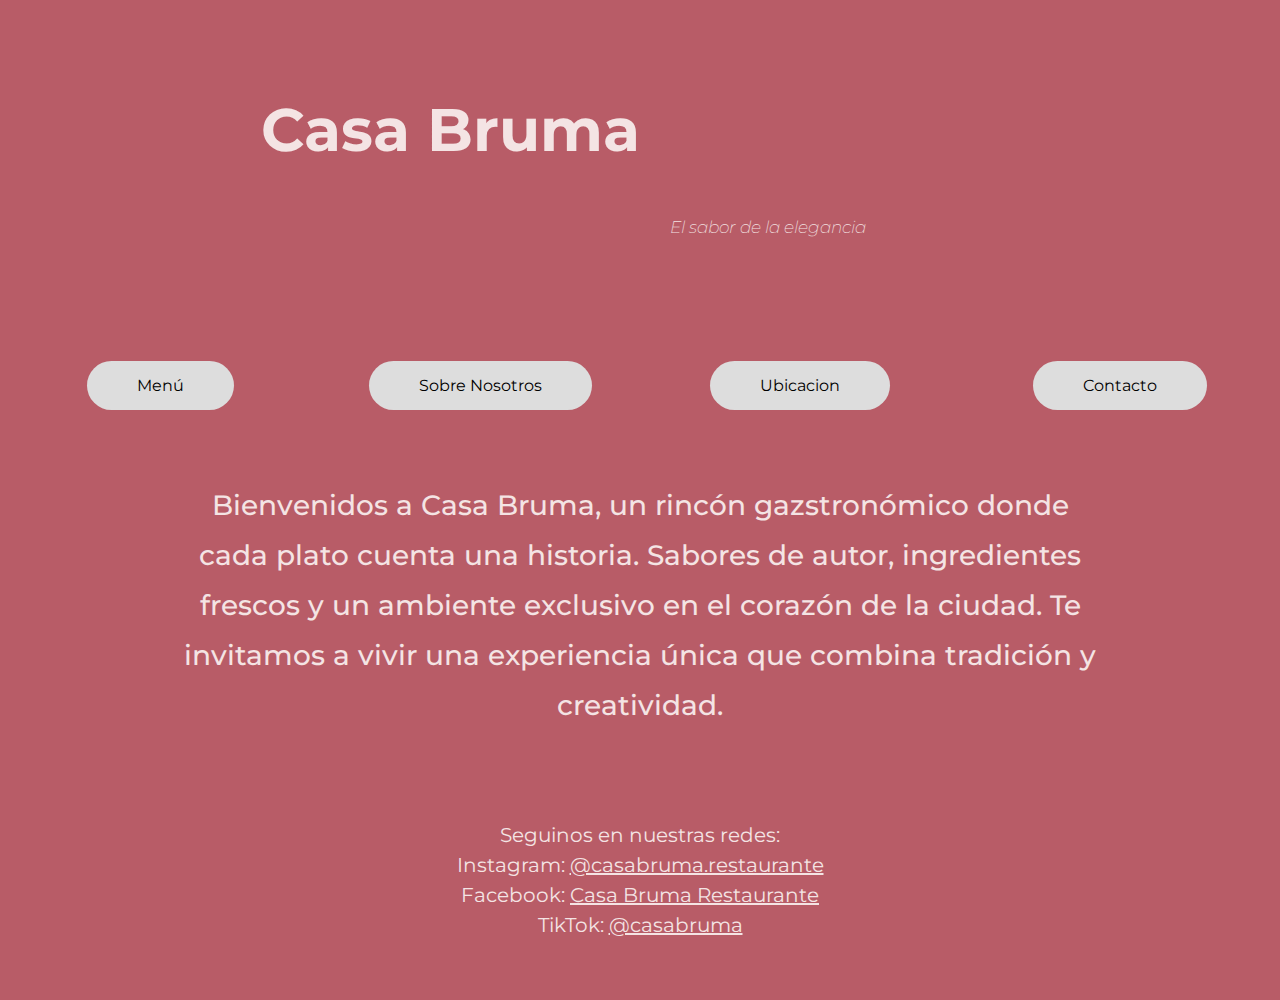
<file: index.html>
<!DOCTYPE html>
<html lang="en">
<head>
    <meta charset="UTF-8">
    <meta name="viewport" content="width=device-width, initial-scale=1.0">
    <title>Document</title>
    <link rel="stylesheet" href="CSS/style.css">
</head>
<body class="index-body">
    <header>
        <div class="index-header-container">
            <h1>Casa Bruma</h1>
            <h2>El sabor de la elegancia</h2>
        </div>
        <div>
            <nav>
                <ul class="index-ul-container">
                    <li><a href="HTML/menu.html" class="index-ul__a">Menú</a></li>
                    <li><a href="HTML/sobre-nosotros.html" class="index-ul__a">Sobre Nosotros</a></li>
                    <li><a href="HTML/ubicacion.html" class="index-ul__a">Ubicacion</a></li>
                    <li><a href="HTML/contacto.html" class="index-ul__a">Contacto</a></li>
                </ul>
            </nav>
        </div>
    </header>
    <main>
        <div class="index-main-container">
            <h3>Bienvenidos a Casa Bruma, un 
                rincón gazstronómico donde cada plato cuenta una historia. Sabores de autor, ingredientes 
                frescos y un ambiente exclusivo en el corazón de la ciudad. Te invitamos a vivir una 
                experiencia única que combina tradición y 
                creatividad.</h3>
        </div>
    </main>
    <footer>
        <div>
            <ul class="index-footer-container">
                <li class="index-footer-container__li">Seguinos en nuestras redes:</li>
                <li class="index-footer-container__li">Instagram: <a href="">@casabruma.restaurante</a></li>
                <li class="index-footer-container__li">Facebook: <a href="">Casa Bruma Restaurante</a></li>
                <li class="index-footer-container__li">TikTok: <a href="">@casabruma</a></li>
            </ul>
        </div>
    </footer>
</body>
</html>
</file>
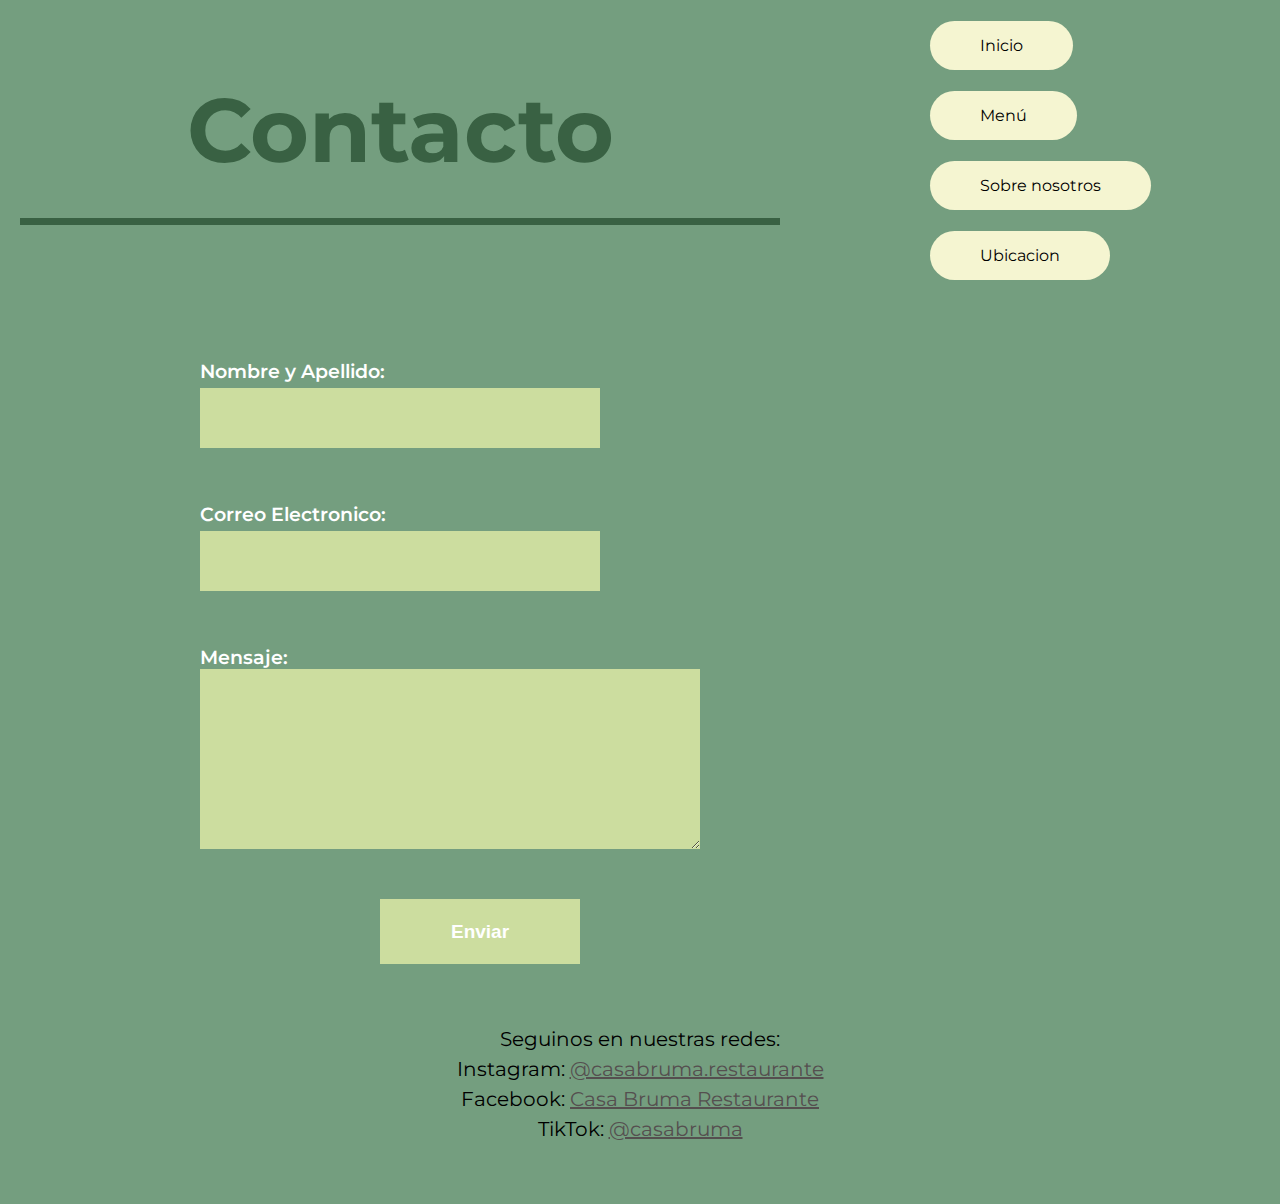
<file: HTML/contacto.html>
<!DOCTYPE html>
<html lang="en">
    <head>
        <meta charset="UTF-8">
        <meta name="viewport" content="width=device-width, initial-scale=1.0">
        <title>Contacto</title>
        <link rel="stylesheet" href="../CSS/style.css">
    </head>
    <body class="contacto-body">
        
        <header>
            <div class="contacto-header-container">
                <div class="contacto-header__h1">
                    <h1>Contacto</h1>
                </div>
            
                <nav class="contacto-nav">
                    <ul class="contacto-ul-container">
                        <li><a class="contacto-ul__a" href="../index.html">Inicio</a></li>
                        <li><a class="contacto-ul__a" href="menu.html">Menú</a></li>
                        <li><a class="contacto-ul__a" href="sobre-nosotros.html">Sobre nosotros</a></li>
                        <li><a class="contacto-ul__a" href="ubicacion.html">Ubicacion</a></li>
                    </ul>
                </nav>
            </div>
        </header>
    
        <main>
            <form class="contacto-main-container">
                <div class="contacto-main__box">
                    <label class="contacto-main__label" for="nombre">Nombre y Apellido:</label>
                    <input class="contacto-main__input" type="text" id="nombre" required>
                </div>
        
                <div class="contacto-main__box">
                    <label class="contacto-main__label" for="email">Correo Electronico:</label>
                    <input class="contacto-main__input" type="email" id="email" required>
                </div>
        
                <div class="contacto-main__box">
                    <label class="contacto-main__label" for="mensaje">Mensaje:</label>
                    <textarea class="contacto-main__textarea" name="Mensaje" id="Mensaje" required></textarea>
                </div>
        
                <div class="contacto-main__box">
                    <button class="contacto-main__button" type="submit">Enviar</button>
                </div>
            </form>
        </main>
    
        <footer>
            <div>
                <ul class="contacto-footer-container">
                    <li class="contacto-footer-container__li">Seguinos en nuestras redes:</li>
                    <li class="contacto-footer-container__li">Instagram: <a href="">@casabruma.restaurante</a></li>
                    <li class="contacto-footer-container__li">Facebook: <a href="">Casa Bruma Restaurante</a></li>
                    <li class="contacto-footer-container__li">TikTok: <a href="">@casabruma</a></li>
                </ul>
            </div>
        </footer>
    
    </body>
</html>
</file>
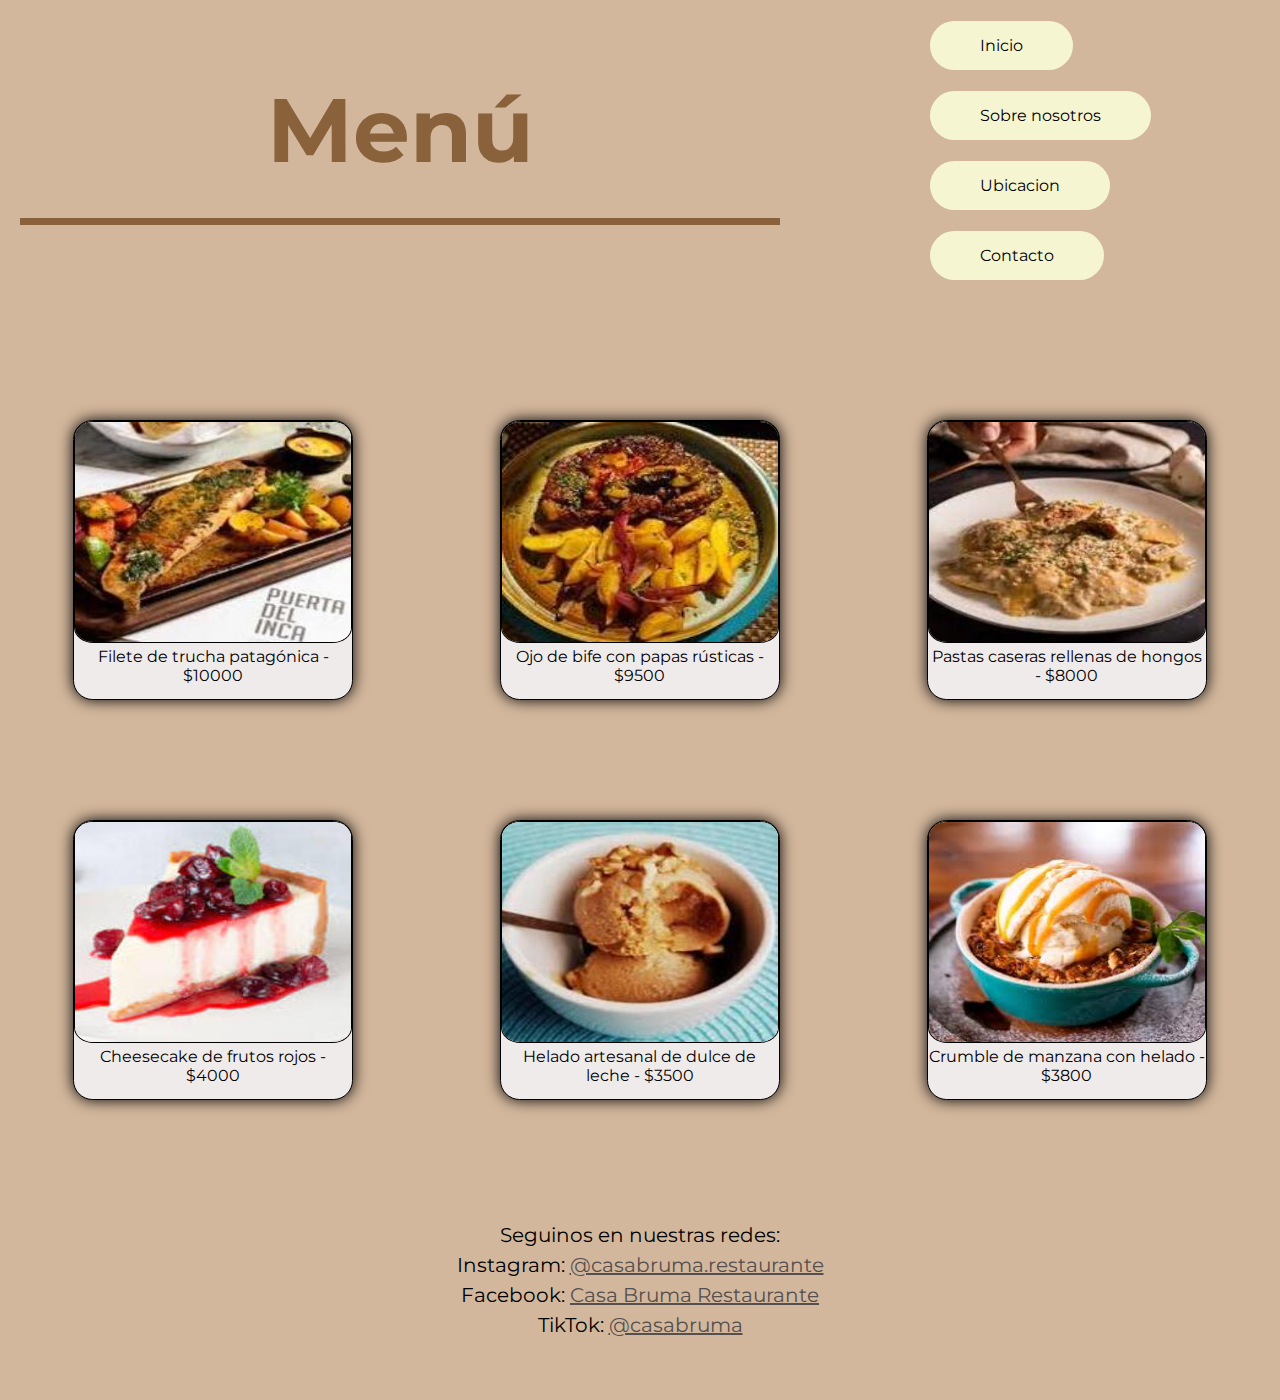
<file: HTML/menu.html>
<!DOCTYPE html>
<html lang="en">
    <head>
        <meta charset="UTF-8">
        <meta name="viewport" content="width=device-width, initial-scale=1.0">
        <title>Menú</title>
        <link rel="stylesheet" href="../CSS/style.css">
    </head>
    <body class="menu-body">
        
        <header>
            <div class="menu-header-container">
                <div class="menu-header__h1">
                    <h1>Menú</h1>
                </div>
                <nav class="menu-nav">
                    <ul class="menu-ul-container">
                        <li><a class="menu-ul__a" href="../index.html">Inicio</a></li>
                        <li><a class="menu-ul__a" href="sobre-nosotros.html">Sobre nosotros</a></li>
                        <li><a class="menu-ul__a" href="ubicacion.html">Ubicacion</a></li>
                        <li><a class="menu-ul__a" href="contacto.html">Contacto</a></li>
                    </ul>
                </nav>
            </div>
        </header>
    
        <main>
            <div class="main-menu-container">
                <div class="main-menu__box">
                    <img src="../Assets/filete.jpg" alt="Filete de trucha patagónica" title="Filete de trucha patagónica">
                    <p>Filete de trucha patagónica - $10000</p>
                </div>
    
                <div class="main-menu__box">
                    <img src="../Assets/ojo_bife.jpg" alt="Ojo de bife con papas rústicas" title="Ojo de bife con papas rústicas">
                    <p>Ojo de bife con papas rústicas - $9500</p>
                </div>
    
                <div class="main-menu__box">
                    <img src="../Assets/pastas_caseras.jpg" alt="Pastas caseras rellenas de hongos" title="Pastas caseras rellenas de hongos">
                    <p>Pastas caseras rellenas de hongos - $8000</p>
                </div>
                    
                <div class="main-menu__box">
                    <img src="../Assets/cheesecake_rojo.jpg" alt="Cheesecake de frutos rojos" title="Cheesecake de frutos rojos">
                    <p>Cheesecake de frutos rojos - $4000</p>
                </div>
    
                <div class="main-menu__box">
                    <img src="../Assets/helado_artesanal.jpg" alt="Helado artesanal de dulce de leche" title="Helado artesanal de dulce de leche">
                    <p>Helado artesanal de dulce de leche - $3500</p>
                </div>
    
                <div class="main-menu__box">
                    <img src="../Assets/crumble_manzana.jpg" alt="Crumble de manzana con helado" title="Crumble de manzana con helado">
                    <p>Crumble de manzana con helado - $3800</p>
                </div>
            </div>
        </main>
    
        <footer>
            <div>
                <ul class="menu-footer-container">
                    <li class="menu-footer-container__li">Seguinos en nuestras redes:</li>
                    <li class="menu-footer-container__li">Instagram: <a href="">@casabruma.restaurante</a></li>
                    <li class="menu-footer-container__li">Facebook: <a href="">Casa Bruma Restaurante</a></li>
                    <li class="menu-footer-container__li">TikTok: <a href="">@casabruma</a></li>
                </ul>
            </div>
        </footer>
    
    </body>
</html>
</file>
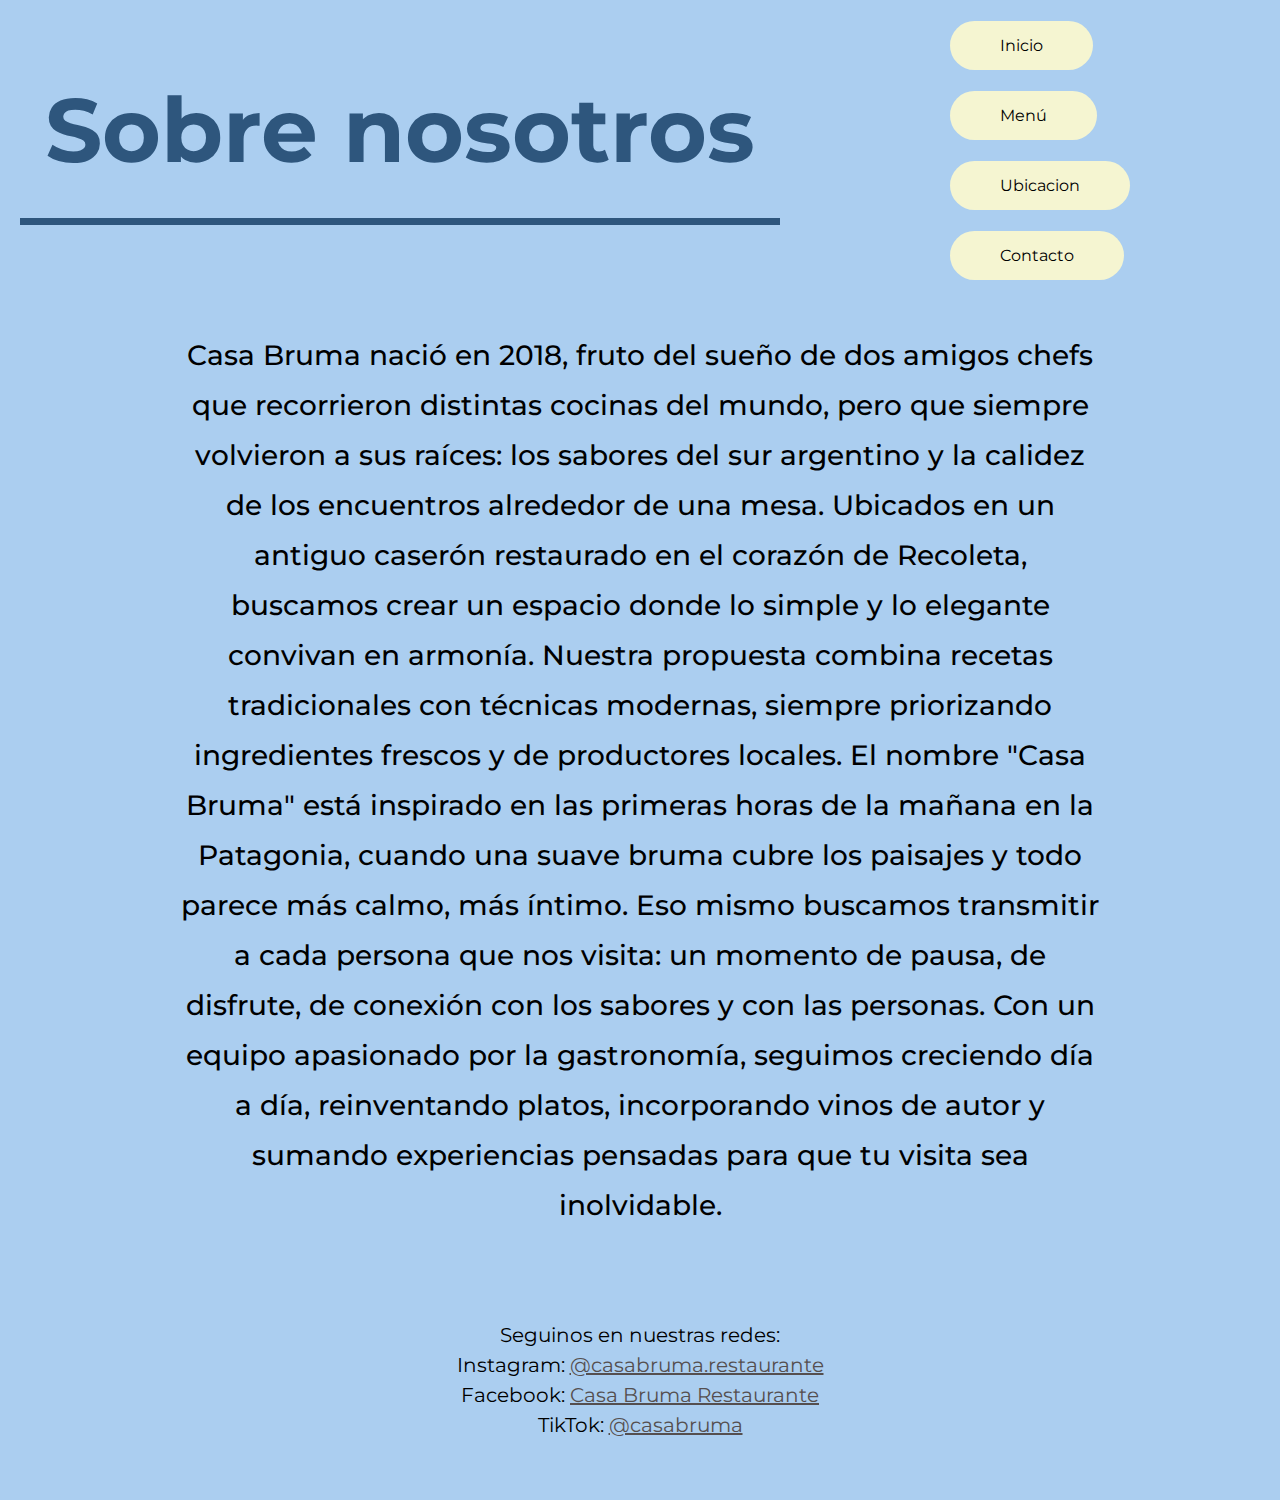
<file: HTML/sobre-nosotros.html>
<!DOCTYPE html>
<html lang="en">
    <head>
        <meta charset="UTF-8">
        <meta name="viewport" content="width=device-width, initial-scale=1.0">
        <title>Sobre nosotros</title>
        <link rel="stylesheet" href="../CSS/style.css">
    </head>
    <body class="sobre-nosotros-body">
        
        <header>
            <div class="sobre-nosotros-header-container">
                <div class="sobre-nosotros-header__h1">
                    <h1>Sobre nosotros</h1>
                </div>
                <nav class="sobre-nosotros-nav">
                    <ul class="sobre-nosotros-ul-container">
                        <li><a class="sobre-nosotros-ul__a" href="../index.html">Inicio</a></li>
                        <li><a class="sobre-nosotros-ul__a" href="menu.html">Menú</a></li>
                        <li><a class="sobre-nosotros-ul__a" href="ubicacion.html">Ubicacion</a></li>
                        <li><a class="sobre-nosotros-ul__a" href="contacto.html">Contacto</a></li>
                    </ul>
                </nav>
            </div>
        </header>
    
        <main>
            <div class="sobre-nosotros-main-container">
                <p>Casa Bruma nació en 2018, fruto del sueño de dos amigos chefs que recorrieron distintas cocinas del mundo, pero que siempre volvieron a sus raíces: los sabores del sur argentino y la calidez de los encuentros alrededor de una mesa.
                Ubicados en un antiguo caserón restaurado en el corazón de Recoleta, buscamos crear un espacio donde lo simple y lo elegante convivan en armonía. Nuestra propuesta combina recetas tradicionales con técnicas modernas, siempre priorizando ingredientes frescos y de productores locales.
                El nombre "Casa Bruma" está inspirado en las primeras horas de la mañana en la Patagonia, cuando una suave bruma cubre los paisajes y todo parece más calmo, más íntimo. Eso mismo buscamos transmitir a cada persona que nos visita: un momento de pausa, de disfrute, de conexión con los sabores y con las personas.
                Con un equipo apasionado por la gastronomía, seguimos creciendo día a día, reinventando platos, incorporando vinos de autor y sumando experiencias pensadas para que tu visita sea inolvidable.</p>
            </div>
        </main>
    
        <footer>
            <div>
                <ul class="sobre-nosotros-footer-container">
                    <li class="sobre-nosotros-footer-container__li">Seguinos en nuestras redes:</li>
                    <li class="sobre-nosotros-footer-container__li">Instagram: <a href="">@casabruma.restaurante</a></li>
                    <li class="sobre-nosotros-footer-container__li">Facebook: <a href="">Casa Bruma Restaurante</a></li>
                    <li class="sobre-nosotros-footer-container__li">TikTok: <a href="">@casabruma</a></li>
                </ul>
            </div>
        </footer>
    </body>
</html>
</file>
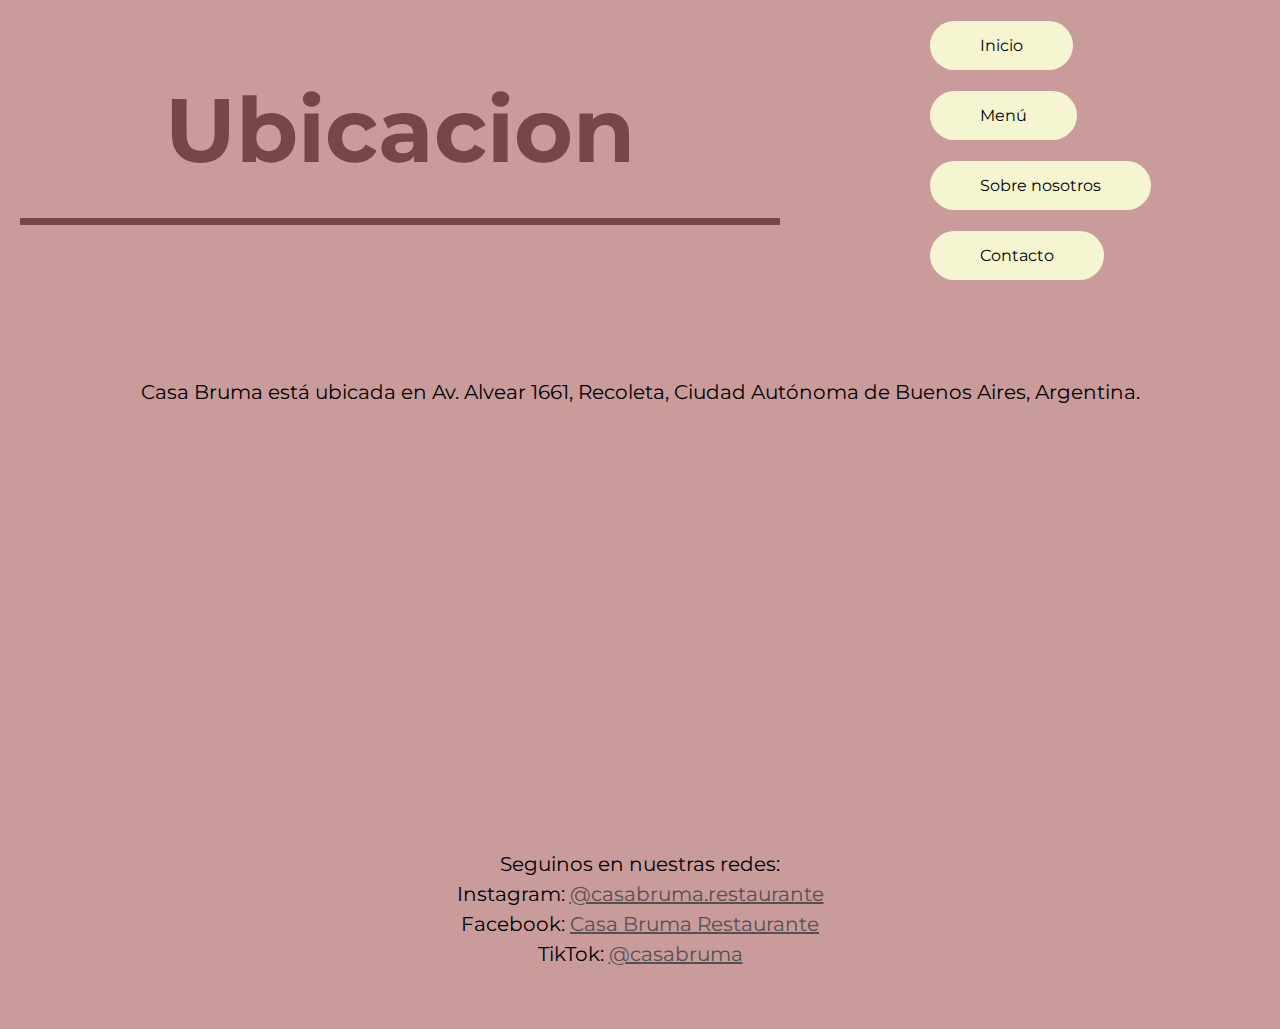
<file: HTML/ubicacion.html>
<!DOCTYPE html>
<html lang="en">
    <head>
        <meta charset="UTF-8">
        <meta name="viewport" content="width=device-width, initial-scale=1.0">
        <title>Document</title>
        <link rel="stylesheet" href="../CSS/style.css">
    </head>
    <body class="ubicacion-body">
    
        <header>
            <div class="ubicacion-header-container">
                <div class="ubicacion-header__h1">
                    <h1 class="h1-ubicacion">Ubicacion</h1>
                </div>
                
                <nav class="ubicacion-nav">
                    <ul class="ubicacion-ul-container">
                        <li><a class="ubicacion-ul__a" href="../index.html">Inicio</a></li>
                        <li><a class="ubicacion-ul__a" href="menu.html">Menú</a></li>
                        <li><a class="ubicacion-ul__a" href="sobre-nosotros.html">Sobre nosotros</a></li>
                        <li><a class="ubicacion-ul__a" href="contacto.html">Contacto</a></li>
                    </ul>
                </nav>
            </div>
        </header>

        <main class="ubicacion-main">
            <p>Casa Bruma está ubicada en Av. Alvear 1661, Recoleta, Ciudad Autónoma de Buenos Aires, Argentina.</p>
        
            <iframe src="https://www.google.com/maps/embed?pb=" frameborder="0"></iframe>
        </main>

        <footer>
            <div>
                <ul class="ubicacion-footer-container">
                    <li class="ubicacion-footer-container__li">Seguinos en nuestras redes:</li>
                    <li class="ubicacion-footer-container__li">Instagram: <a href="">@casabruma.restaurante</a></li>
                    <li class="ubicacion-footer-container__li">Facebook: <a href="">Casa Bruma Restaurante</a></li>
                    <li class="ubicacion-footer-container__li">TikTok: <a href="">@casabruma</a></li>
                </ul>
            </div>
        </footer>
        
    </body>
</html>
</file>
<file: CSS/style.css>
@import url('https://fonts.googleapis.com/css2?family=Montserrat:ital,wght@0,100..900;1,100..900&display=swap');


* {
    margin: 0;
    padding: 0;
    box-sizing: border-box;
}




/*        INDEX         */




/*   BODY INDEX  */
.index-body {
    background-color: #B85C67;
    color: #F4E4E4;
    font-family: "Montserrat", sans-serif;
}



/*   HEADER INDEX  */
.index-header-container {
    height: 280px;
    width: 100%;
    display: grid;
    grid-template-columns: 1fr 1fr;
    grid-template-rows: 1fr 1fr 1fr;
}

.index-header-container h1 {
    grid-area: 2 / 1;
    text-align: end;
    font-size: 60px;
}

.index-header-container h2 {
    grid-column: 2;
    grid-row: 3;
    font-size: 17px;
    font-weight: 200;
    font-style: italic;
    padding: 30px;
}



/*   NAV INDEX  */
.index-ul-container {
    height: 130px;
    width: 100%;
    display: grid;
    
    list-style: none;
    align-content: center;
    text-align: center;
    grid-template-columns: repeat(4, 1fr);
    margin-top: 40px;
}

.index-ul__a {
    text-decoration: none;
    color: #000;
    background-color: #ddd;
    border-radius: 50px;
    padding: 15px 50px;
}



/*   MAIN INDEX  */
.index-main-container {
    height: auto;
    width: 100%;
    display: flex;
    flex-wrap: wrap;
    align-items: center;
}

.index-main-container h3 {
    text-align: center;
    font-size: 28px;
    margin: 20px 130px;
    padding: 10px 50px;
    line-height: 50px;
    font-weight: 500;
}



/*   FOOTER INDEX  */
.index-footer-container {
    height: auto;
    width: 100%;
    display: flex;
    flex-direction: column;
    flex-wrap: wrap;
    align-items: center;
    margin: 60px 0;
}

.index-footer-container__li {
    font-size: 20px;
    list-style: none;
    line-height: 30px;
}

.index-footer-container__li a {
    font-size: 20px;
    color: #F4E4E4;
}


/*   MEDIA QUERYS INDEX 905 PX   */
@media (max-width:905px ) {
    .index-header-container {
        padding: 0 40px;
        text-wrap: balance;
    }

    .index-ul-container {
        grid-template-columns: 1fr 1fr;
        grid-template-rows: 1fr 1fr;
        align-items: center;
    }

    .index-main-container {
        margin: 60px 0;
    }
}


/*   MEDIA QUERYS INDEX 480 PX   */
@media (max-width:480px) {
    .index-header-container {
        grid-template-rows: 1fr 1fr;
        grid-template-columns: 1fr ;
        justify-content: center;
        text-align: center;
    }

    .index-header-container h2 {
        grid-column: 1;
    }

    .index-ul-container {
        padding: 0 50px;
    }

    .index-ul__a  {
        padding: 14px 20px;
    }

    .index-main-container {
        text-align: center;
        margin: 0 -30px;
    }
}




/*        MENÚ         */




/*   BODY MENÚ  */
.menu-body {
    background: #d3b79c;
    font-family:"Montserrat", sans-serif;
}



/*   HEADER MENÚ  */
.menu-header-container {
    height: 300px;
    width: 100%;
    display: grid;
    grid-template-columns: 1fr 0.6fr;
    grid-template-rows: repeat(4, 1fr);
}

.menu-header__h1 {
    color: #89623B;
    font-size: 45px;
    text-align:center;
    border-bottom: 7px solid #89623B;
    grid-column: 1;
    grid-row: 2 / 4;
    margin: 0 20px;
}



/*   NAV MENÚ  */
.menu-nav {
    display: grid;
    grid-row: 1 / 5;
    grid-column: 2;
}

.menu-ul-container {
    display: grid;
    list-style: none;
    align-items: center;
    justify-content: center;
    margin: 10px 30px;
}

.menu-ul__a {
    text-decoration: none;
    color: #000;
    background-color: #F5F5D1;
    border-radius: 50px;
    padding: 15px 50px;
}



/*   MAIN MENÚ  */
.main-menu-container {
    height: auto;
    width: 100%;
    justify-content: center;
    display: grid;
    grid-template-columns: repeat(3, 1fr);
    grid-template-rows: 1fr 1fr;
    row-gap: 120px;
    margin: 120px 0;
}

.main-menu__box {
    height: 280px;
    width: 280px;
    background-color: #F0EBEB;
    border: 1px solid #000;
    border-radius: 7%;
    text-align: center;
    justify-self: center;
    box-shadow: 0 0 15px #000000;
}

.main-menu__box img{
    height: 80%;
    width: 100%;
    border: 1px solid #000;
    border-radius: 7%;
}



/*   FOOTER MENÚ  */
.menu-footer-container {
    height: auto;
    width: 100%;
    display: flex;
    flex-direction: column;
    flex-wrap: wrap;
    align-items: center;
    margin: 60px 0;
}

.menu-footer-container__li {
    font-size: 20px;
    list-style: none;
    line-height: 30px;
}

.menu-footer-container__li a {
    font-size: 20px;
    color: #554f4f;
}


/*   MEDIA QUERYS  MENÚ 905 PX   */
@media (max-width: 905px) {
    .menu-header-container {
        grid-template-columns: 1fr;
        grid-template-rows: 1fr 1fr;
    }

    .menu-header__h1 {
        font-size: 40px;
        grid-row: 1;
        margin-top: 40px;
    }

    .menu-nav {
        grid-row: 2 / 4;
        grid-column: 1;
    }

    .menu-ul-container {
        display: flex;
        justify-content: space-evenly;
        margin: 0;
    }

    .main-menu__box {
        height: 230px;
        width: 230px;
    }
}


/*   MEDIA QUERYS MENÚ 767 PX   */
@media (max-width:767px) {
    .menu-header-container {
        grid-template-columns: 1fr;
        grid-template-rows: 1fr 1fr 1fr;
    }

    .menu-header__h1 {
        font-size: 37px;
        grid-row: 1;
        margin-top: 40px;
    }

    .menu-ul-container {
        display: grid;
        grid-template-columns: 1fr 1fr;
        grid-template-rows: 1fr 1fr;
        align-items: center;
        justify-items: center;
        margin-top: 40px;
    }

    .menu-ul__a {
        padding: 15px 37px;
    }

    .main-menu__box {
        height: 90%;
        width: 90%;
        font-size: 12px;
    }
}


/*   MEDIA QUERYS MENÚ 600 PX   */
@media (max-width:600px) {
    
    .main-menu-container {
        grid-template-columns: 1fr 1fr;
        grid-template-rows: repeat(3, 1fr);
    }

        .main-menu__box {
        font-size: 14px;
    }

    .menu-footer-container__li {
        font-size: 16px;
    }
    
    .menu-footer-container__li a {
        font-size: 16px;
    }
}




/*        SOBRE NOSOTROS         */




/*   BODY SOBRE NOSOTROS  */
.sobre-nosotros-body {
    background: #ABCEF0;
    font-family:"Montserrat", sans-serif;
}



/*   HEADER SOBRE NOSOTROS  */
.sobre-nosotros-header-container {
    height: 300px;
    width: 100%;
    display: grid;
    grid-template-columns: 1fr 0.6fr;
    grid-template-rows: repeat(4, 1fr);
}

.sobre-nosotros-header__h1 {
    color: #2E567D;
    font-size: 45px;
    text-align:center;
    border-bottom: 7px solid #2E567D;
    grid-column: 1;
    grid-row: 2 / 4;
    margin: 0 20px;
}



/*   NAV SOBRE NOSOTROS  */
.sobre-nosotros-nav {
    display: grid;
    grid-row: 1 / 5;
    grid-column: 2;
}

.sobre-nosotros-ul-container {
    display: grid;
    list-style: none;
    align-items: center;
    justify-content: center;
    margin: 10px 30px;
}

.sobre-nosotros-ul__a {
    text-decoration: none;
    color: #000;
    background-color: #F5F5D1;
    border-radius: 50px;
    padding: 15px 50px;
}



/*   MAIN SOBRE NOSOTROS  */
.sobre-nosotros-main-container {
    height: auto;
    width: 100%;
    display: flex;
    flex-wrap: wrap;
    align-items: center;
}

.sobre-nosotros-main-container p {
    text-align: center;
    font-size: 28px;
    margin: 20px 130px;
    padding: 10px 50px;
    line-height: 50px;
    font-weight: 500;
}



/*   FOOTER SOBRE NOSOTROS  */
.sobre-nosotros-footer-container {
    height: auto;
    width: 100%;
    display: flex;
    flex-direction: column;
    flex-wrap: wrap;
    align-items: center;
    margin: 60px 0;
}

.sobre-nosotros-footer-container__li {
    font-size: 20px;
    list-style: none;
    line-height: 30px;
}

.sobre-nosotros-footer-container__li a {
    font-size: 20px;
    color: #554f4f;
}




/*        UBICACIÓN         */




/*   BODY UBICACION  */
.ubicacion-body {
    background-color:#c99b9b;
    font-family:"Montserrat", sans-serif;
}



/*   HEADER UBICACION  */
.ubicacion-header-container {
    height: 300px;
    width: 100%;
    display: grid;
    grid-template-columns: 1fr 0.6fr;
    grid-template-rows: repeat(4, 1fr);
}

.ubicacion-header__h1 {
    color: #784646;
    font-size: 45px;
    text-align:center;
    border-bottom: 7px solid #784646;
    grid-column: 1;
    grid-row: 2 / 4;
    margin: 0 20px;
}



/*   NAV UBICACION  */
.ubicacion-nav {
    display: grid;
    grid-row: 1 / 5;
    grid-column: 2;
}

.ubicacion-ul-container {
    display: grid;
    list-style: none;
    align-items: center;
    justify-content: center;
    margin: 10px 30px;
}

.ubicacion-ul__a {
    text-decoration: none;
    color: #000;
    background-color: #F5F5D1;
    border-radius: 50px;
    padding: 15px 50px;
}



/*   MAIN UBICACION  */
.ubicacion-main {
    text-align: center;
    font-size: 20px;
    margin: 80px 60px;
}

.ubicacion-main iframe {
    height: 280px;
    width: 500px;
    margin: 40px 0;
}



/*   FOOTER UBICACION  */
.ubicacion-footer-container {
    height: auto;
    width: 100%;
    display: flex;
    flex-direction: column;
    flex-wrap: wrap;
    align-items: center;
    margin: 60px 0;
}

.ubicacion-footer-container__li {
    font-size: 20px;
    list-style: none;
    line-height: 30px;
}

.ubicacion-footer-container__li a {
    font-size: 20px;
    color: #554f4f;
}




/*        CONTACTO         */




/*   BODY CONTACTO  */
.contacto-body {
    background: #749E7F;
    font-family:"Montserrat", sans-serif;
}



/*   HEADER CONTACTO  */
.contacto-header-container {
    height: 300px;
    width: 100%;
    display: grid;
    grid-template-columns: 1fr 0.6fr;
    grid-template-rows: repeat(4, 1fr);
}

.contacto-header__h1 {
    color: #396143;
    font-size: 45px;
    text-align:center;
    border-bottom: 7px solid #396143;
    grid-column: 1;
    grid-row: 2 / 4;
    margin: 0 20px;
}



/*   NAV CONTACTO  */
.contacto-nav {
    display: grid;
    grid-row: 1 / 5;
    grid-column: 2;
}

.contacto-ul-container {
    display: grid;
    list-style: none;
    align-items: center;
    justify-content: center;
    margin: 10px 30px;
}

.contacto-ul__a {
    text-decoration: none;
    color: #000;
    background-color: #F5F5D1;
    border-radius: 50px;
    padding: 15px 50px;
}



/*   MAIN CONTACTO  */
.contacto-main-container {
    margin: 60px 200px;
}

.contacto-main__box {
    display: flex;
    flex-direction: column;
    margin-bottom: 1rem;
    margin: 50px 0;
}

.contacto-main__label {
    color: #fff;
    font-size: 19px;
    font-weight: 600;
}

.contacto-main__input {
    background-color: #CCDD9F;
    height: 60px;
    width: 400px;
    border: 0;
    margin: 5px 0;
}

.contacto-main__textarea {
    height: 180px;
    width: 500px;
    background-color: #CCDD9F;
    border: 0;
}

.contacto-main__button {
    height: 65px;
    width: 200px;
    margin-left: 180px;
    background-color: #CCDD9F;
    border: 0;
    color: #fff;
    font-size: 19px;
    font-weight: 600;
}



/*   FOOTER CONTACTO  */
.contacto-footer-container {
    height: auto;
    width: 100%;
    display: flex;
    flex-direction: column;
    flex-wrap: wrap;
    align-items: center;
    margin: 60px 0;
}

.contacto-footer-container__li {
    font-size: 20px;
    list-style: none;
    line-height: 30px;
}

.contacto-footer-container__li a {
    font-size: 20px;
    color: #554f4f;
}

a:hover, button:hover {
    opacity: 0.8;
}
</file>
